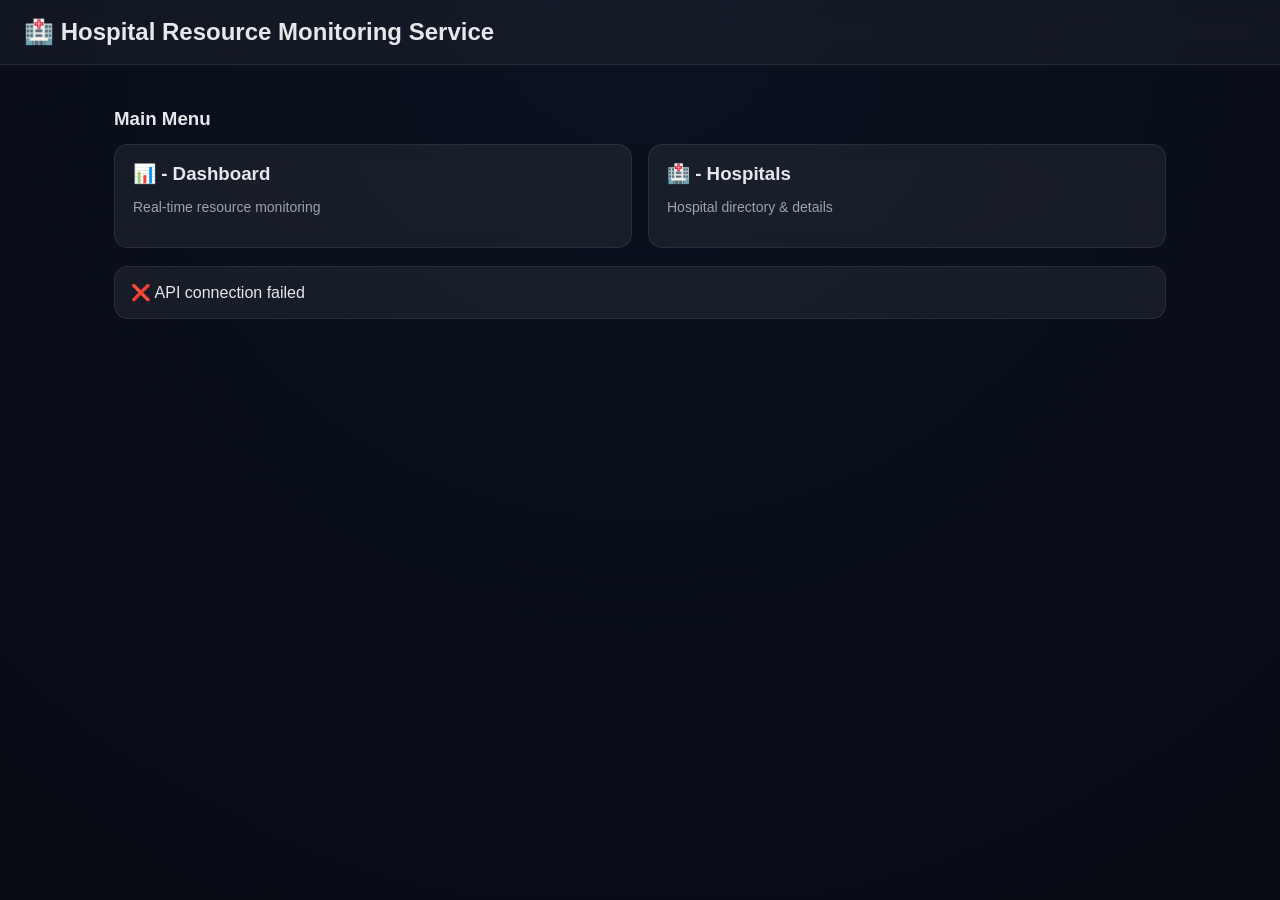
<file: web/index.html>
<!DOCTYPE html>
<html>

<head>
    <meta charset="UTF-8">
    <title>Hospital Resource System</title>

    <style>
        :root {
            --bg: #070b14;
            --card: rgba(255, 255, 255, 0.06);
            --stroke: rgba(255, 255, 255, 0.08);
            --text: #e5e7eb;
            --muted: #9ca3af;
            --blue: #3b82f6;
        }

        * {
            font-family: "Segoe UI", sans-serif;
            box-sizing: border-box;
        }

        body {
            margin: 0;
            background: radial-gradient(circle at top, #0b1220, #070b14);
            color: var(--text);
            min-height: 100vh;
        }

        /* HEADER */
        .header {
            padding: 18px 24px;
            background: rgba(255, 255, 255, 0.04);
            backdrop-filter: blur(14px);
            border-bottom: 1px solid var(--stroke);
        }

        .header h2 {
            margin: 0;
        }

        /* CONTAINER */
        .container {
            max-width: 1100px;
            margin: auto;
            padding: 24px;
        }

        h3 {
            margin-bottom: 14px;
        }

        /* GRID */
        .grid {
            display: grid;
            grid-template-columns: repeat(auto-fit, minmax(220px, 1fr));
            gap: 16px;
        }

        /* CARD */
        .card {
            background: var(--card);
            border: 1px solid var(--stroke);
            padding: 18px;
            border-radius: 14px;
            cursor: pointer;
            transition: 0.2s;
            backdrop-filter: blur(10px);
        }

        .card:hover {
            transform: translateY(-4px);
            border-color: rgba(59, 130, 246, 0.4);
            box-shadow: 0 10px 30px rgba(0, 0, 0, 0.3);
        }

        .card h3 {
            margin: 0 0 8px 0;
        }

        .card p {
            color: var(--muted);
            font-size: 14px;
        }

        /* QUICK */
        .quick {
            margin-top: 18px;
            padding: 16px;
            border-radius: 14px;
            background: var(--card);
            border: 1px solid var(--stroke);
        }
    </style>
</head>

<body>

    <div class="header">
        <h2>🏥 Hospital Resource Monitoring Service</h2>
    </div>

    <div class="container">

        <h3>Main Menu</h3>

        <div class="grid">

            <div class="card" onclick="go('dashboard.html')">
                <h3>📊 - Dashboard</h3>
                <p>Real-time resource monitoring</p>
            </div>

            <div class="card" onclick="go('hospitals.html')">
                <h3>🏥 - Hospitals</h3>
                <p>Hospital directory & details</p>
            </div>


        </div>

        <div class="quick" id="quick">
            <b>📌 System Status</b><br />
            Loading...
        </div>

    </div>

    <script>
        const BASE = "https://xvvwesom7h.execute-api.us-east-1.amazonaws.com";

        function go(page) {
            window.location.href = page;
        }

        async function loadQuick() {
            try {
                const res = await fetch(BASE + "/v1/hospitals");
                const json = await res.json();

                const hospitals = json.data || [];

                document.getElementById("quick").innerHTML = `
            <b>📌 System Status</b><br/><br/>
            🏥 Total Hospitals: ${hospitals.length}<br/>
            ⚡ System: Online
        `;
            } catch (err) {
                document.getElementById("quick").innerHTML =
                    "❌ API connection failed";
            }
        }

        loadQuick();
    </script>

</body>

</html>
</file>
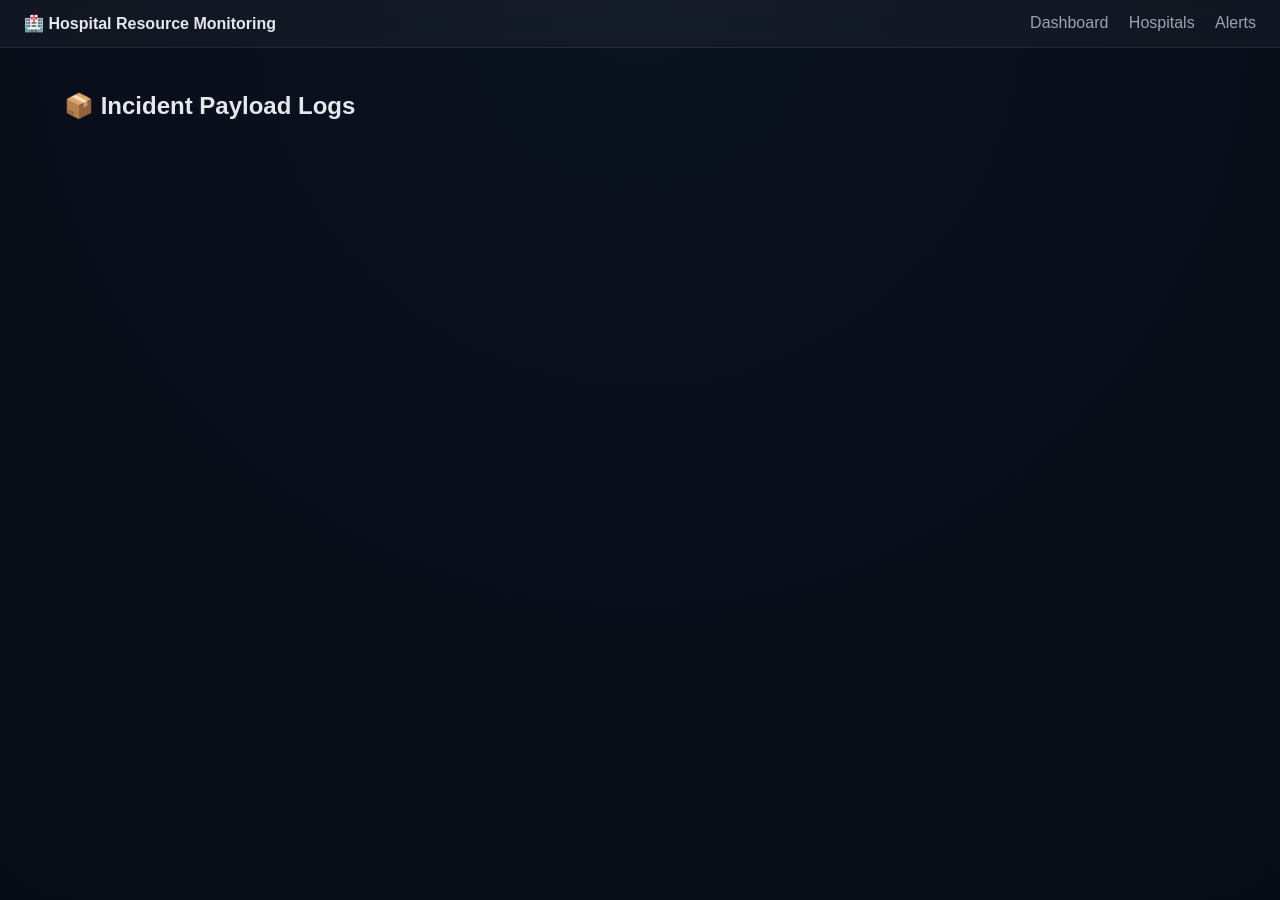
<file: web/alerts.html>
<!DOCTYPE html>
<html>

<head>
    <meta charset="UTF-8">
    <title>Hospital Resource Dashboard</title>

    <style>
        :root {
            --bg: #070b14;
            --card: rgba(255, 255, 255, 0.06);
            --stroke: rgba(255, 255, 255, 0.08);
            --text: #e5e7eb;
            --muted: #9ca3af;
            --blue: #3b82f6;
            --green: #22c55e;
            --yellow: #f59e0b;
            --red: #ef4444;
        }

        * {
            box-sizing: border-box;
            font-family: "Segoe UI", sans-serif;
        }

        body {
            margin: 0;
            background: radial-gradient(circle at top, #0b1220, #070b14);
            color: var(--text);
            min-height: 100vh;
        }

        /* NAV */
        .navbar {
            display: flex;
            justify-content: space-between;
            padding: 14px 24px;
            background: rgba(255, 255, 255, 0.04);
            backdrop-filter: blur(14px);
            border-bottom: 1px solid var(--stroke);
            position: sticky;
            top: 0;
        }

        .logo {
            font-weight: 700;
            cursor: pointer;
        }

        .menu span {
            margin-left: 16px;
            color: var(--muted);
            cursor: pointer;
            transition: 0.2s;
        }

        .menu span:hover {
            color: white;
        }

        /* CONTAINER */
        .container {
            max-width: 1200px;
            margin: auto;
            padding: 24px;
        }

        /* KPI */
        .kpis {
            display: grid;
            grid-template-columns: repeat(3, 1fr);
            gap: 14px;
            margin-bottom: 20px;
        }

        .card {
            background: var(--card);
            border: 1px solid var(--stroke);
            padding: 16px;
            border-radius: 14px;
            backdrop-filter: blur(10px);
            transition: 0.2s;
        }

        .card:hover {
            transform: translateY(-3px);
            border-color: rgba(59, 130, 246, 0.4);
        }

        .kpi-title {
            color: var(--muted);
            font-size: 13px;
        }

        .kpi-value {
            font-size: 26px;
            font-weight: 700;
            margin-top: 6px;
        }

        /* CONTROLS */
        .controls {
            display: flex;
            gap: 10px;
            margin-bottom: 16px;
            flex-wrap: wrap;
        }

        select,
        button {
            padding: 10px 14px;
            border-radius: 10px;
            border: 1px solid var(--stroke);
            background: rgba(121, 113, 113, 0.04);
            color: white;
            cursor: pointer;
            transition: 0.2s;
            appearance: none;
            -webkit-appearance: none;
            -moz-appearance: none;
        }

        option {
            background: #111827;
            color: white;
        }

        select:hover,
        button:hover {
            border-color: var(--blue);
        }

        button {
            background: linear-gradient(135deg, var(--blue), #1d4ed8);
            border: none;
        }

        /* TABLE */
        table {
            width: 100%;
            border-collapse: collapse;
            background: var(--card);
            border: 1px solid var(--stroke);
            border-radius: 14px;
            overflow: hidden;
        }

        th,
        td {
            padding: 14px;
            text-align: center;
        }

        th {
            color: var(--muted);
            font-size: 13px;
            background: rgba(255, 255, 255, 0.03);
        }

        tr {
            transition: 0.2s;
            border-bottom: 1px solid var(--stroke);
        }

        tr:hover {
            background: rgba(59, 130, 246, 0.08);
            transform: scale(1.002);
        }

        /* STATUS */
        .CRITICAL {
            color: var(--red);
            font-weight: 600;
        }

        .WARNING {
            color: var(--yellow);
            font-weight: 600;
        }

        .NORMAL {
            color: var(--green);
            font-weight: 600;
        }

        /* INSIGHT */
        .insight {
            margin-top: 16px;
            padding: 16px;
            border-radius: 14px;
            background: var(--card);
            border: 1px solid var(--stroke);
        }
    </style>
</head>

<body>

    <div class="navbar">
        <div class="logo" onclick="go('index.html')">🏥 Hospital Resource Monitoring</div>
        <div class="menu">
            <span onclick="go('dashboard.html')">Dashboard</span>
            <span onclick="go('hospitals.html')">Hospitals</span>
            <span onclick="go('alerts.html')">Alerts</span>
        </div>
    </div>

    <div class="container">
        <h2>📦 Incident Payload Logs</h2>

        <div id="list"></div>
    </div>

    <script>

        const BASE = "https://xvvwesom7h.execute-api.us-east-1.amazonaws.com";

        async function load() {
            const res = await fetch(BASE + "/v1/incidents");
            const json = await res.json();

            const data = json.data || [];

            document.getElementById("list").innerHTML =
                data.map(i => `
            <h3>🧾 ${i.incidentId}</h3>
            <pre>${JSON.stringify(i, null, 2)}</pre>
        `).join("");
        }

        load();

        function go(page) {
            window.location.href = page;
        }
    </script>


</body>

</html>
</file>
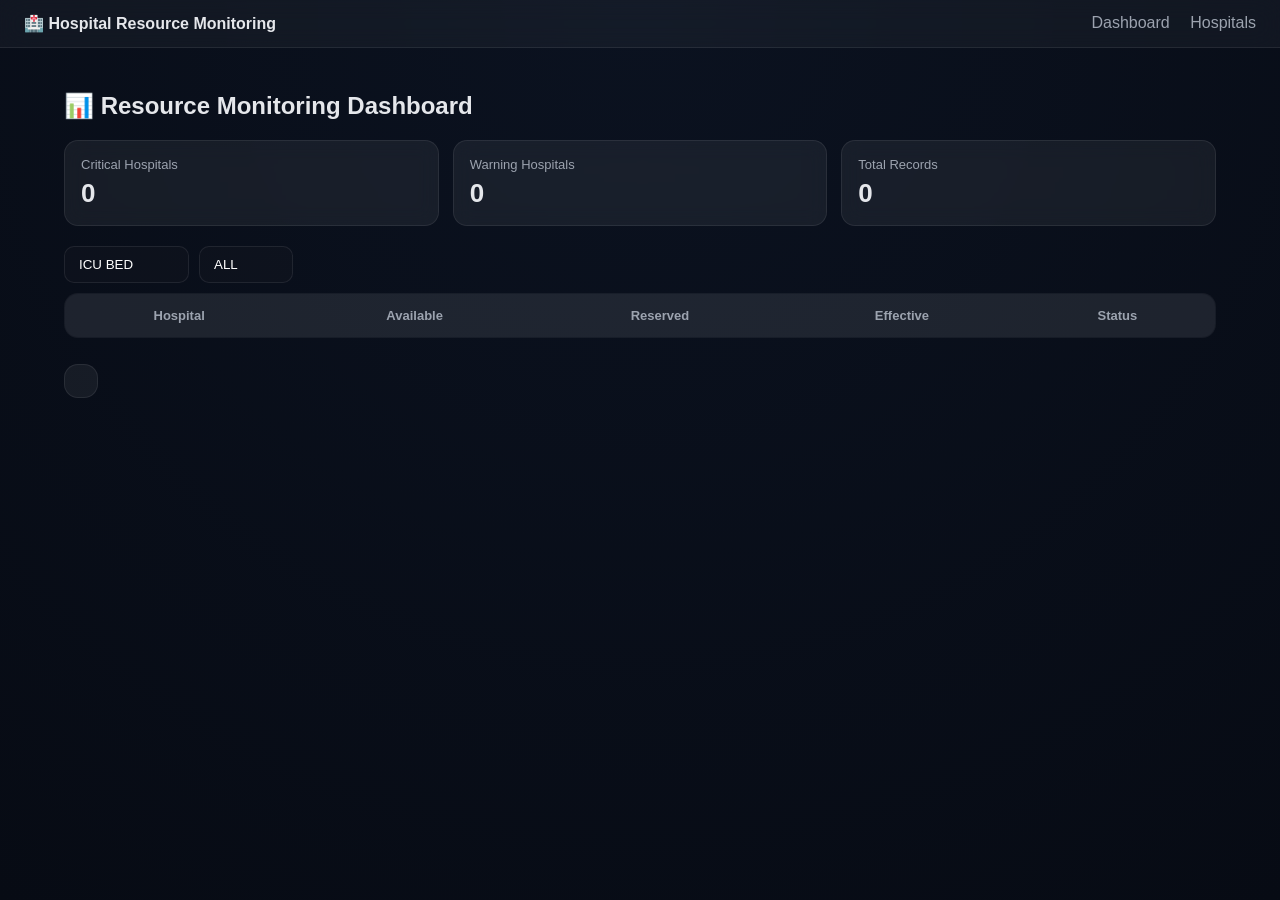
<file: web/dashboard.html>
<!DOCTYPE html>
<html>

<head>
    <meta charset="UTF-8">
    <title>Hospital Resource Dashboard</title>

    <style>
        :root {
            --bg: #070b14;
            --card: rgba(255, 255, 255, 0.06);
            --stroke: rgba(255, 255, 255, 0.08);
            --text: #e5e7eb;
            --muted: #9ca3af;
            --blue: #3b82f6;
            --green: #22c55e;
            --yellow: #f59e0b;
            --red: #ef4444;
        }

        * {
            box-sizing: border-box;
            font-family: "Segoe UI", sans-serif;
        }

        body {
            margin: 0;
            background: radial-gradient(circle at top, #0b1220, #070b14);
            color: var(--text);
            min-height: 100vh;
        }

        /* NAV */
        .navbar {
            display: flex;
            justify-content: space-between;
            padding: 14px 24px;
            background: rgba(255, 255, 255, 0.04);
            backdrop-filter: blur(14px);
            border-bottom: 1px solid var(--stroke);
            position: sticky;
            top: 0;
        }

        .logo {
            font-weight: 700;
            cursor: pointer;
        }

        .menu span {
            margin-left: 16px;
            color: var(--muted);
            cursor: pointer;
            transition: 0.2s;
        }

        .menu span:hover {
            color: white;
        }

        /* CONTAINER */
        .container {
            max-width: 1200px;
            margin: auto;
            padding: 24px;
        }

        /* KPI */
        .kpis {
            display: grid;
            grid-template-columns: repeat(3, 1fr);
            gap: 14px;
            margin-bottom: 20px;
        }

        .card {
            background: var(--card);
            border: 1px solid var(--stroke);
            padding: 16px;
            border-radius: 14px;
            backdrop-filter: blur(10px);
            transition: 0.2s;
        }

        .card:hover {
            transform: translateY(-3px);
            border-color: rgba(59, 130, 246, 0.4);
        }

        .kpi-title {
            color: var(--muted);
            font-size: 13px;
        }

        .kpi-value {
            font-size: 26px;
            font-weight: 700;
            margin-top: 6px;
        }

        /* CONTROLS */
        .controls {
            display: flex;
            gap: 10px;
            margin-bottom: 16px;
            flex-wrap: wrap;
        }

        select,
        button {
            padding: 10px 14px;
            border-radius: 10px;
            border: 1px solid var(--stroke);
            background: rgba(121, 113, 113, 0.04);
            color: white;
            cursor: pointer;
            transition: 0.2s;
            appearance: none;
            -webkit-appearance: none;
            -moz-appearance: none;
        }

        option {
            background: #111827;
            color: white;
        }

        select:hover,
        button:hover {
            border-color: var(--blue);
        }

        button {
            background: linear-gradient(135deg, var(--blue), #1d4ed8);
            border: none;
        }

        /* TABLE */
        table {
            width: 100%;
            border-collapse: collapse;
            background: var(--card);
            border: 1px solid var(--stroke);
            border-radius: 14px;
            overflow: hidden;
        }

        th,
        td {
            padding: 14px;
            text-align: center;
        }

        th {
            color: var(--muted);
            font-size: 13px;
            background: rgba(255, 255, 255, 0.03);
        }

        tr {
            transition: 0.2s;
            border-bottom: 1px solid var(--stroke);
        }

        tr:hover {
            background: rgba(59, 130, 246, 0.08);
            transform: scale(1.002);
        }

        /* STATUS */
        .CRITICAL {
            color: var(--red);
            font-weight: 600;
        }

        .WARNING {
            color: var(--yellow);
            font-weight: 600;
        }

        .NORMAL {
            color: var(--green);
            font-weight: 600;
        }

        /* INSIGHT */
        .insight {
            margin-top: 16px;
            padding: 16px;
            border-radius: 14px;
            background: var(--card);
            border: 1px solid var(--stroke);
        }
    </style>
</head>

<body>

    <div class="navbar">
        <div class="logo" onclick="go('index.html')">🏥 Hospital Resource Monitoring</div>
        <div class="menu">
            <span onclick="go('dashboard.html')">Dashboard</span>
            <span onclick="go('hospitals.html')">Hospitals</span>
        </div>
    </div>

    <div class="container">

        <h2>📊 Resource Monitoring Dashboard</h2>

        <!-- KPI -->
        <div class="kpis">
            <div class="card">
                <div class="kpi-title">Critical Hospitals</div>
                <div class="kpi-value" id="kpiCritical">0</div>
            </div>

            <div class="card">
                <div class="kpi-title">Warning Hospitals</div>
                <div class="kpi-value" id="kpiWarning">0</div>
            </div>

            <div class="card">
                <div class="kpi-title">Total Records</div>
                <div class="kpi-value" id="kpiTotal">0</div>
            </div>
        </div>

        <!-- Controls -->
        <div class="controls">
            <select id="resource">
                <option value="ICU_BED">ICU BED</option>
                <option value="GENERAL_BED">GENERAL BED</option>
                <option value="BLOOD_A">BLOOD A</option>
                <option value="BLOOD_B">BLOOD B</option>
                <option value="BLOOD_AB">BLOOD AB</option>
                <option value="BLOOD_O">BLOOD O</option>
                <option value="VENTILATOR">VENTILATOR</option>
            </select>

            <select id="status">
                <option value="">ALL</option>
                <option value="NORMAL">NORMAL</option>
                <option value="WARNING">WARNING</option>
                <option value="CRITICAL">CRITICAL</option>
            </select>

            <table>
                <thead>
                    <tr>
                        <th>Hospital</th>
                        <th>Available</th>
                        <th>Reserved</th>
                        <th>Effective</th>
                        <th>Status</th>
                    </tr>
                </thead>
                <tbody id="table"></tbody>
            </table>

            <div class="insight" id="insight"></div>

        </div>

        <script>
            const BASE = "https://xvvwesom7h.execute-api.us-east-1.amazonaws.com";

            let auto = false;
            let timer = null;

            async function load() {
                const r = document.getElementById("resource").value;
                const s = document.getElementById("status").value;

                let url = `${BASE}/v1/resources/${r}/hospitals`;
                if (s) url += "?status=" + s;

                const res = await fetch(url);
                const json = await res.json();

                const data = json.data?.hospitals || [];

                render(data);
            }

            function render(data) {
                document.getElementById("table").innerHTML = data.map(h => `
        <tr>
            <td>${h.hospitalId}</td>
            <td>${h.availableQuantity}</td>
            <td>${h.reservedQuantity}</td>
            <td>${h.effectiveAvailable}</td>
            <td class="${h.resourceStatus}">
                ${icon(h.resourceStatus)} ${h.resourceStatus}
            </td>
        </tr>
    `).join("");

                const c = data.filter(x => x.resourceStatus === "CRITICAL").length;
                const w = data.filter(x => x.resourceStatus === "WARNING").length;

                document.getElementById("kpiCritical").innerText = c;
                document.getElementById("kpiWarning").innerText = w;
                document.getElementById("kpiTotal").innerText = data.length;

                document.getElementById("insight").innerHTML =
                    `System Status: monitoring ${data.length} records`;
            }

            function icon(s) {
                if (s === "CRITICAL") return "🔴";
                if (s === "WARNING") return "🟡";
                return "🟢";
            }

            function toggleRefresh() {
                auto = !auto;
                if (auto) {
                    timer = setInterval(load, 5000);
                } else {
                    clearInterval(timer);
                }
            }

            document.getElementById("resource").onchange = load;
            document.getElementById("status").onchange = load;

            function go(p) { window.location.href = p; }

            load();
        </script>

</body>

</html>
</file>
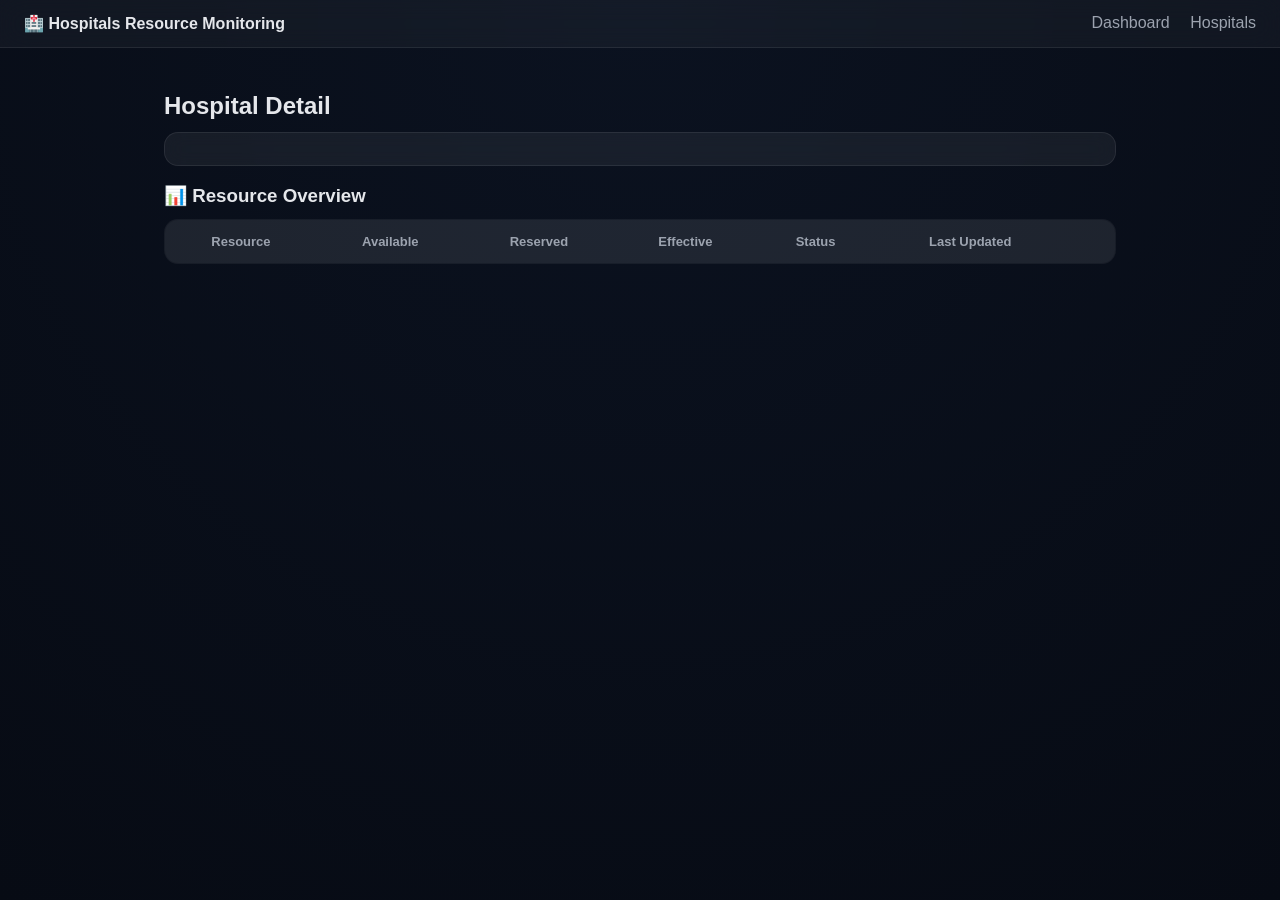
<file: web/detail.html>
<!DOCTYPE html>
<html>

<head>
    <meta charset="UTF-8">
    <title>Hospital Detail</title>

    <style>
        :root {
            --bg: #070b14;
            --card: rgba(255, 255, 255, 0.06);
            --stroke: rgba(255, 255, 255, 0.08);
            --text: #e5e7eb;
            --muted: #9ca3af;
            --blue: #3b82f6;
            --green: #22c55e;
            --yellow: #f59e0b;
            --red: #ef4444;
        }

        * {
            font-family: "Segoe UI", sans-serif;
            box-sizing: border-box;
        }

        body {
            margin: 0;
            background: radial-gradient(circle at top, #0b1220, #070b14);
            color: var(--text);
            min-height: 100vh;
        }

        /* NAV */
        .navbar {
            display: flex;
            justify-content: space-between;
            padding: 14px 24px;
            background: rgba(255, 255, 255, 0.04);
            backdrop-filter: blur(14px);
            border-bottom: 1px solid var(--stroke);
            position: sticky;
            top: 0;
        }

        .logo {
            font-weight: 700;
            cursor: pointer;
        }

        .menu span {
            margin-left: 16px;
            color: var(--muted);
            cursor: pointer;
            transition: 0.2s;
        }

        .menu span:hover {
            color: white;
        }

        /* CONTAINER */
        .container {
            max-width: 1000px;
            margin: auto;
            padding: 24px;
        }

        h2,
        h3 {
            margin-bottom: 12px;
        }

        /* CARD */
        .card {
            background: var(--card);
            border: 1px solid var(--stroke);
            border-radius: 14px;
            padding: 16px;
            margin-bottom: 16px;
            backdrop-filter: blur(10px);
        }

        /* INFO CARD (HEADER STYLE) */
        #info {
            line-height: 1.8;
        }

        /* TABLE */
        table {
            width: 100%;
            border-collapse: collapse;
            background: var(--card);
            border: 1px solid var(--stroke);
            border-radius: 14px;
            overflow: hidden;
        }

        th {
            text-align: center;
            padding: 14px;
            color: var(--muted);
            font-size: 13px;
            background: rgba(255, 255, 255, 0.03);
        }

        td {
            padding: 14px;
            text-align: center;
        }

        tr {
            border-bottom: 1px solid var(--stroke);
            transition: 0.2s;
        }

        tr:hover {
            background: rgba(59, 130, 246, 0.08);
        }

        /* STATUS */
        .CRITICAL {
            color: var(--red);
            font-weight: 600;
        }

        .WARNING {
            color: var(--yellow);
            font-weight: 600;
        }

        .NORMAL {
            color: var(--green);
            font-weight: 600;
        }

        /* SUMMARY GRID */
        #summary {
            display: flex;
            gap: 12px;
            flex-wrap: wrap;
        }

        /* ACTIONS */
        .actions {
            display: flex;
            gap: 10px;
            margin-top: 20px;
        }

        td button {
            padding: 6px 10px;
            font-size: 12px;
            border-radius: 8px;
        }

        button {
            padding: 10px 14px;
            border-radius: 10px;
            border: 1px solid var(--stroke);
            background: rgba(255, 255, 255, 0.04);
            color: white;
            cursor: pointer;
            transition: 0.2s;
        }

        button:hover {
            border-color: var(--blue);
            background: rgba(59, 130, 246, 0.15);
        }
    </style>
</head>

<body>

    <div class="navbar">
        <div class="logo" onclick="go('index.html')">🏥 Hospitals Resource Monitoring</div>

        <div class="menu">
            <span onclick="go('dashboard.html')">Dashboard</span>
            <span onclick="go('hospitals.html')">Hospitals</span>
        </div>
    </div>

    <div class="container">

        <h2>Hospital Detail</h2>

        <div id="info" class="card"></div>

        <h3>📊 Resource Overview</h3>

        <table>
            <thead>
                <tr>
                    <th>Resource</th>
                    <th>Available</th>
                    <th>Reserved</th>
                    <th>Effective</th>
                    <th>Status</th>
                    <th>Last Updated</th>
                    <th> </th>
                </tr>
            </thead>
            <tbody id="table"></tbody>
        </table>


    </div>

    <script>
        const BASE = "https://xvvwesom7h.execute-api.us-east-1.amazonaws.com";

        /* GET ID */
        const hash = window.location.hash;
        const hospitalId = hash.split("=")[1];

        console.log("ID:", hospitalId);

        /* LOAD */
        async function load() {
            if (!hospitalId) {
                alert("❌ Missing hospitalId in URL");
                return;
            }

            const res1 = await fetch(BASE + "/v1/hospitals/" + hospitalId);
            const json1 = await res1.json();
            const h = json1.data;

            const res2 = await fetch(BASE + "/v1/hospitals/" + hospitalId + "/resources");
            const json2 = await res2.json();
            const resources = json2.data?.resources || [];

            renderInfo(h);
            renderTable(resources);
            renderSummary(resources);
        }

        /* INFO */
        function renderInfo(h) {
            document.getElementById("info").innerHTML = `
        <b>Hospital:</b> ${h.hospitalId}<br/>
        <b>Name:</b> ${h.hospitalName}<br/>
        📍 ${formatLocation(h.address)}<br/>
        📞 ${h.contactNumber || "-"}
    `;
        }

        /* TABLE */
        function renderTable(data) {
            document.getElementById("table").innerHTML = data.map(r => `
                <tr>
                    <td>${r.resourceType}</td>
                    <td>${r.availableQuantity}</td>
                    <td>${r.reservedQuantity}</td>
                    <td>${r.effectiveAvailable}</td>
                    <td class="${r.resourceStatus}">
                        ${icon(r.resourceStatus)} ${r.resourceStatus}
                    </td>
                    <td>${formatDate(r.lastUpdatedTime)}</td>

                    <td>
                        <button onclick="updateResource('${r.resourceType}')">
                            ⚙️
                        </button>
                    </td>
                </tr>
            `).join("");
        }

        /* SUMMARY (KPI STYLE) */
        function renderSummary(data) {
            const critical = data.filter(x => x.resourceStatus === "CRITICAL").length;
            const normal = data.filter(x => x.resourceStatus === "NORMAL").length;
            const warning = data.filter(x => x.resourceStatus === "WARNING").length;
        }

        /* HELPERS */
        function icon(s) {
            if (s === "CRITICAL") return "🔴";
            if (s === "WARNING") return "🟡";
            return "🟢";
        }

        function formatLocation(address) {
            if (!address) return "-";
            const parts = address.split(",");
            return parts[parts.length - 2]?.trim() || address;
        }

        function formatDate(date) {
            if (!date) return "-";
            return new Date(date).toLocaleString();
        }

        /* ACTION */
        function updateResource(resourceType) {
            window.location.href = `/update.html#id=${hospitalId}&resource=${resourceType}`;
        }

        function alertPage() {
            alert("ไปหน้า alerts (future feature)");
        }

        /* INIT */
        load();

        function go(page) {
            window.location.href = page;
        }
    </script>

</body>

</html>
</file>
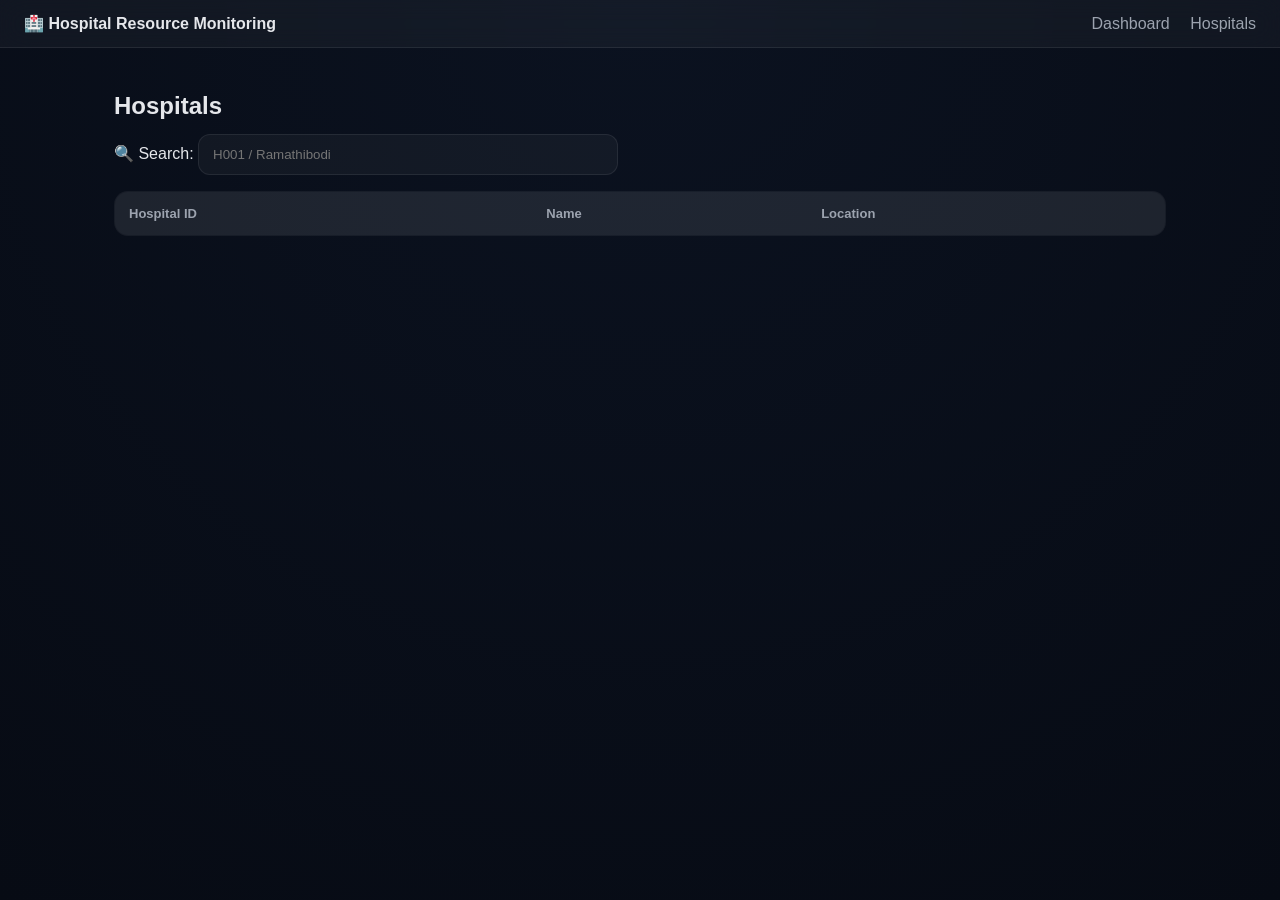
<file: web/hospitals.html>
<!DOCTYPE html>
<html>

<head>
    <meta charset="UTF-8">
    <title>Hospitals</title>

    <style>
        :root {
            --bg: #070b14;
            --card: rgba(255, 255, 255, 0.06);
            --stroke: rgba(255, 255, 255, 0.08);
            --text: #e5e7eb;
            --muted: #9ca3af;
            --blue: #3b82f6;
        }

        * {
            font-family: "Segoe UI", sans-serif;
            box-sizing: border-box;
        }

        body {
            margin: 0;
            background: radial-gradient(circle at top, #0b1220, #070b14);
            color: var(--text);
            min-height: 100vh;
        }

        /* NAV */
        .navbar {
            display: flex;
            justify-content: space-between;
            align-items: center;
            padding: 14px 24px;
            background: rgba(255, 255, 255, 0.04);
            backdrop-filter: blur(14px);
            border-bottom: 1px solid var(--stroke);
            position: sticky;
            top: 0;
        }

        .logo {
            font-weight: 700;
            cursor: pointer;
        }

        .menu span {
            margin-left: 16px;
            color: var(--muted);
            cursor: pointer;
            transition: 0.2s;
        }

        .menu span:hover {
            color: white;
        }

        /* CONTAINER */
        .container {
            max-width: 1100px;
            margin: auto;
            padding: 24px;
        }

        h2 {
            margin-bottom: 14px;
        }

        /* SEARCH */
        input {
            width: 100%;
            max-width: 420px;
            padding: 12px 14px;
            border-radius: 12px;
            border: 1px solid var(--stroke);
            background: rgba(255, 255, 255, 0.04);
            color: white;
            outline: none;
            margin-bottom: 16px;
            transition: 0.2s;
        }

        input:focus {
            border-color: var(--blue);
            box-shadow: 0 0 0 3px rgba(59, 130, 246, 0.15);
        }

        /* TABLE */
        table {
            width: 100%;
            border-collapse: collapse;
            background: var(--card);
            border: 1px solid var(--stroke);
            border-radius: 14px;
            overflow: hidden;
        }

        /* HEADER */
        th {
            text-align: left;
            padding: 14px;
            color: var(--muted);
            font-size: 13px;
            background: rgba(255, 255, 255, 0.03);
        }

        /* ROW */
        td {
            padding: 14px;
        }

        tr {
            transition: 0.2s;
            border-bottom: 1px solid var(--stroke);
        }

        tr:hover {
            background: rgba(59, 130, 246, 0.08);
            cursor: pointer;
        }

        /* last row */
        tr:last-child {
            border-bottom: none;
        }
    </style>
</head>

<body>

    <div class="navbar">
        <div class="logo" onclick="go('index.html')">🏥 Hospital Resource Monitoring</div>

        <div class="menu">
            <span onclick="go('dashboard.html')">Dashboard</span>
            <span onclick="go('hospitals.html')">Hospitals</span>
        </div>
    </div>

    <div class="container">

        <h2>Hospitals</h2>

        🔍 Search:
        <input id="search" placeholder="H001 / Ramathibodi" onkeyup="filter()" />

        <table>
            <thead>
                <tr>
                    <th>Hospital ID</th>
                    <th>Name</th>
                    <th>Location</th>
                </tr>
            </thead>
            <tbody id="table"></tbody>
        </table>

    </div>

    <script>
        const BASE = "https://xvvwesom7h.execute-api.us-east-1.amazonaws.com";

        let allData = [];

        /* LOAD */
        async function load() {
            try {
                const res = await fetch(BASE + "/v1/hospitals");
                const json = await res.json();

                allData = json.data || [];
                render(allData);

            } catch (err) {
                console.error(err);
            }
        }

        /* RENDER (ไม่แตะ logic click) */
        function render(data) {
            const tbody = document.getElementById("table");
            tbody.innerHTML = "";

            data.forEach(h => {
                const tr = document.createElement("tr");

                tr.innerHTML = `
            <td>${h.hospitalId}</td>
            <td>${h.hospitalName}</td>
            <td>${formatLocation(h.address)}</td>
        `;

                /* ❗ ไม่แก้ logic เดิม (ตามที่ขอ) */
                tr.addEventListener("click", () => {
                    window.location.href = "/detail.html#id=" + h.hospitalId;
                });

                tbody.appendChild(tr);
            });
        }

        /* FILTER */
        function filter() {
            const keyword = document.getElementById("search").value.toLowerCase();

            const filtered = allData.filter(h =>
                h.hospitalId.toLowerCase().includes(keyword) ||
                h.hospitalName.toLowerCase().includes(keyword)
            );

            render(filtered);
        }

        /* FORMAT */
        function formatLocation(address) {
            if (!address) return "-";

            const parts = address.split(",");
            return parts[parts.length - 2]?.trim() || address;
        }

        /* INIT */
        load();

        function go(page) {
            window.location.href = page;
        }
    </script>

</body>

</html>
</file>
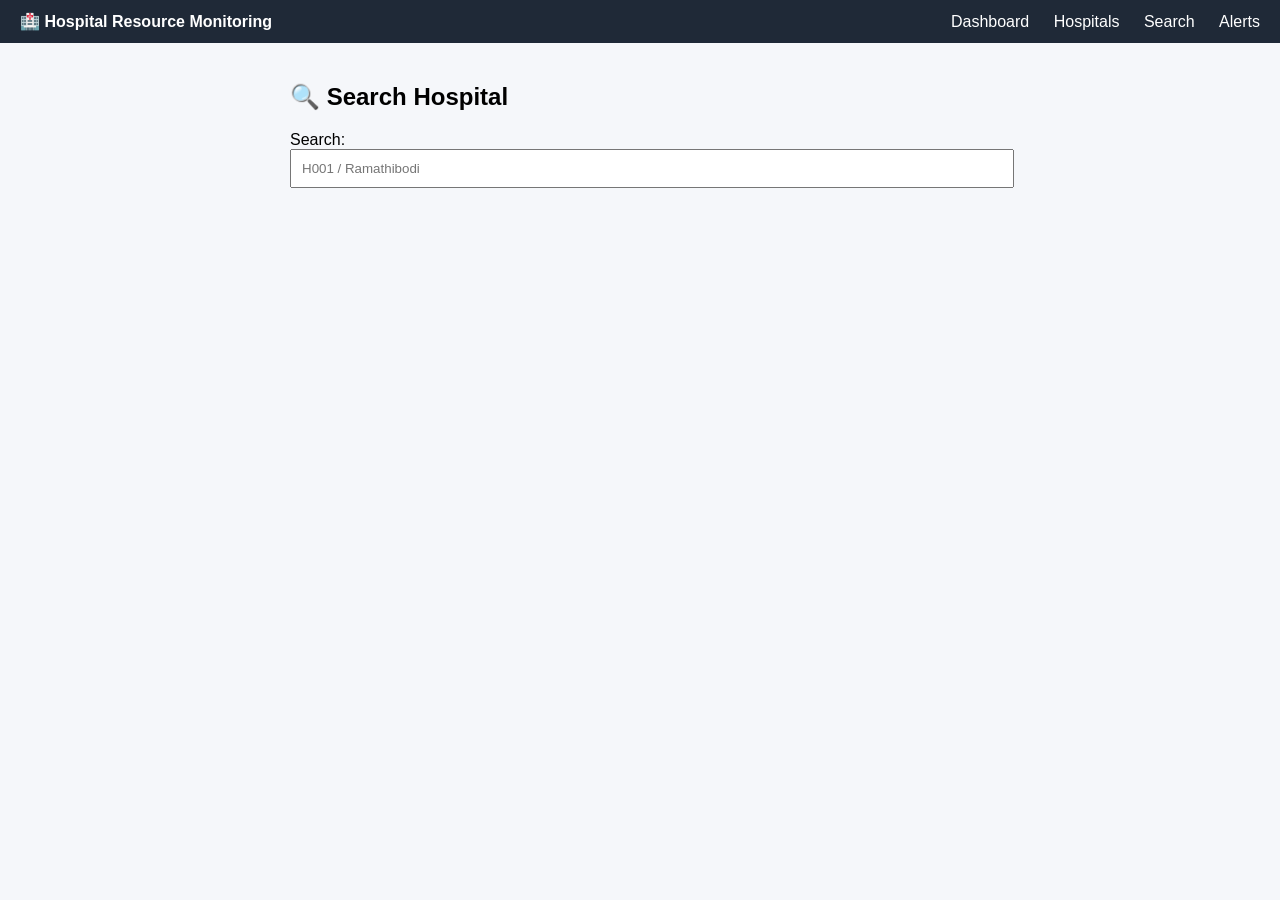
<file: web/search.html>
<!DOCTYPE html>
<html>

<head>
    <meta charset="UTF-8">
    <title>Search Hospital</title>

    <style>
        body {
            font-family: Arial;
            background: #f5f7fa;
            margin: 0;
        }

        .container {
            padding: 20px;
            max-width: 700px;
            margin: auto;
        }

        input {
            padding: 10px;
            width: 100%;
            margin-bottom: 15px;
        }

        /* Card */
        .card {
            background: white;
            padding: 15px;
            border-radius: 8px;
            box-shadow: 0 2px 5px rgba(0, 0, 0, 0.1);
        }

        /* Status */
        .CRITICAL {
            color: red;
        }

        .WARNING {
            color: orange;
        }

        .NORMAL {
            color: green;
        }

        button {
            margin-top: 15px;
            padding: 10px;
            cursor: pointer;
        }

        .navbar {
            display: flex;
            justify-content: space-between;
            align-items: center;
            background: #1f2937;
            color: white;
            padding: 12px 20px;
        }

        .logo {
            font-weight: bold;
            cursor: pointer;
        }

        .menu span {
            margin-left: 20px;
            cursor: pointer;
            transition: 0.2s;
        }

        .menu span:hover {
            color: #60a5fa;
        }
    </style>
</head>

<body>
    <div class="navbar">
        <div class="logo" onclick="go('index.html')">🏥 Hospital Resource Monitoring</div>

        <div class="menu">
            <span onclick="go('dashboard.html')">Dashboard</span>
            <span onclick="go('hospitals.html')">Hospitals</span>
            <span onclick="go('search.html')">Search</span>
            <span onclick="go('alerts.html')">Alerts</span>
        </div>
    </div>
    <div class="container">

        <h2>🔍 Search Hospital</h2>

        Search:
        <input id="search" placeholder="H001 / Ramathibodi" onkeyup="handleSearch()" />

        <div id="result"></div>

    </div>

    <script>
        const BASE = "https://xvvwesom7h.execute-api.us-east-1.amazonaws.com";

        /* =========================
           SEARCH HANDLER
        ========================= */
        let timeout = null;

        function handleSearch() {
            clearTimeout(timeout);
            timeout = setTimeout(search, 500); // debounce
        }

        /* =========================
           SEARCH
        ========================= */
        async function search() {
            const keyword = document.getElementById("search").value.toLowerCase();

            if (!keyword) {
                document.getElementById("result").innerHTML = "";
                return;
            }

            try {
                // 1. get hospitals
                const res = await fetch(BASE + "/v1/hospitals");
                const json = await res.json();
                const list = json.data || [];

                // 2. find match
                const h = list.find(x =>
                    x.hospitalId.toLowerCase().includes(keyword) ||
                    x.hospitalName.toLowerCase().includes(keyword)
                );

                if (!h) {
                    document.getElementById("result").innerHTML = "❌ Not found";
                    return;
                }

                // 3. get resources
                const res2 = await fetch(BASE + "/v1/hospitals/" + h.hospitalId + "/resources");
                const json2 = await res2.json();
                const resources = json2.data?.resources || [];

                render(h, resources);

            } catch (err) {
                console.error(err);
            }
        }

        /* =========================
           RENDER
        ========================= */
        function render(h, resources) {

            let html = `
    <div class="card">

    <h3>🎯 Result:</h3>

    <b>Hospital:</b> ${h.hospitalId}<br/>
    <b>Name:</b> ${h.hospitalName}<br/>
    <b>Location:</b> ${formatLocation(h.address)}<br/>
    <b>Phone:</b> ${h.contactNumber || "-"}<br/><br/>

    <b>📊 Resources:</b><br/>
  `;

            resources.forEach(r => {
                html += `
      - ${r.resourceType} →
      <span class="${r.resourceStatus}">
        ${icon(r.resourceStatus)} ${r.resourceStatus}
      </span>
      (${r.availableQuantity})<br/>
    `;
            });

            html += `
    <br/>


    </div>
  `;

            document.getElementById("result").innerHTML = html;
        }

        /* =========================
           HELPERS
        ========================= */
        function icon(status) {
            if (status === "CRITICAL") return "🔴";
            if (status === "WARNING") return "🟡";
            return "🟢";
        }

        function formatLocation(address) {
            if (!address) return "-";
            const parts = address.split(",");
            return parts[parts.length - 2]?.trim() || address;
        }

        function go(id) {
            window.location.href = "detail.html?id=" + id;
        }
        function go(page) {
            window.location.href = page;
        } 
    </script>

</body>

</html>
</file>
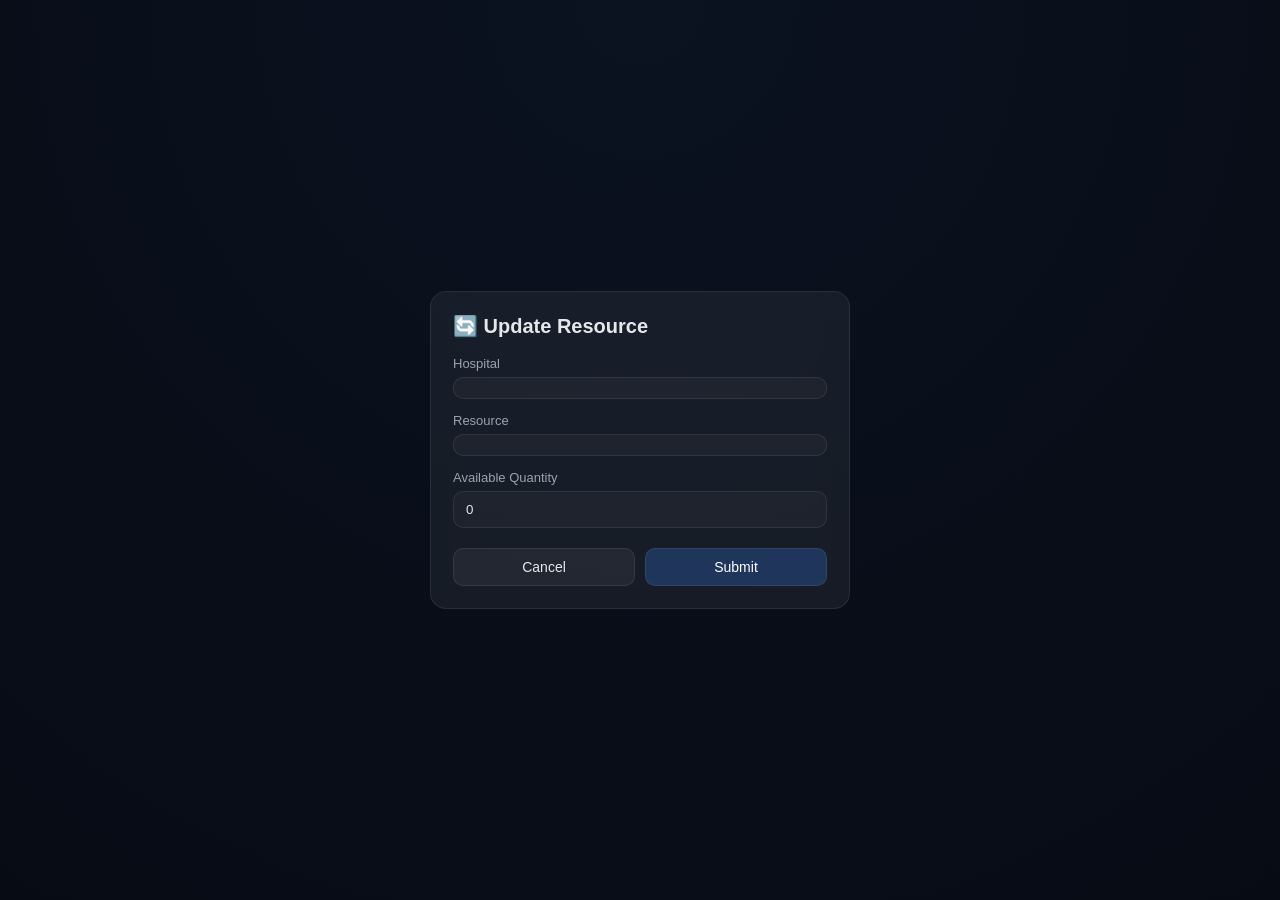
<file: web/update.html>
<!DOCTYPE html>
<html>

<head>
    <meta charset="UTF-8">
    <title>Update Resource</title>

    <style>
        :root {
            --bg: #070b14;
            --card: rgba(255, 255, 255, 0.06);
            --stroke: rgba(255, 255, 255, 0.08);
            --text: #e5e7eb;
            --muted: #9ca3af;
            --blue: #3b82f6;
            --green: #22c55e;
            --red: #ef4444;
        }

        * {
            font-family: "Segoe UI", sans-serif;
            box-sizing: border-box;
        }

        body {
            margin: 0;
            background: radial-gradient(circle at top, #0b1220, #070b14);
            color: var(--text);
        }

        /* CENTER */
        .wrapper {
            display: flex;
            justify-content: center;
            align-items: center;
            height: 100vh;
        }

        /* CARD */
        .card {
            width: 420px;
            padding: 22px;
            border-radius: 16px;
            background: var(--card);
            border: 1px solid var(--stroke);
            backdrop-filter: blur(12px);
        }

        /* TITLE */
        .title {
            font-size: 20px;
            font-weight: 600;
            margin-bottom: 18px;
        }

        /* LABEL */
        label {
            display: block;
            margin-top: 14px;
            margin-bottom: 6px;
            font-size: 13px;
            color: var(--muted);
        }

        /* DISPLAY FIELD */
        .display {
            padding: 10px 12px;
            border-radius: 10px;
            border: 1px solid var(--stroke);
            background: rgba(255, 255, 255, 0.03);
            color: var(--text);
        }

        /* INPUT */
        input {
            width: 100%;
            padding: 10px 12px;
            border-radius: 10px;
            border: 1px solid var(--stroke);
            background: rgba(255, 255, 255, 0.03);
            color: var(--text);
            outline: none;
            transition: 0.2s;
        }

        input:focus {
            border-color: var(--blue);
            box-shadow: 0 0 0 3px rgba(59, 130, 246, 0.15);
        }

        /* ACTIONS */
        .actions {
            display: flex;
            gap: 10px;
            margin-top: 20px;
        }

        /* BUTTON */
        button {
            flex: 1;
            padding: 10px;
            border-radius: 10px;
            border: 1px solid var(--stroke);
            cursor: pointer;
            transition: 0.2s;
            font-size: 14px;
        }

        .btn-cancel {
            background: rgba(255, 255, 255, 0.05);
            color: var(--text);
        }

        .btn-cancel:hover {
            border-color: var(--red);
        }

        .btn-submit {
            background: rgba(59, 130, 246, 0.25);
            color: white;
        }

        .btn-submit:hover {
            background: rgba(59, 130, 246, 0.4);
        }

        button:disabled {
            opacity: 0.5;
            cursor: not-allowed;
        }

        /* MESSAGE */
        .success {
            margin-top: 16px;
            padding: 10px;
            border-radius: 10px;
            background: rgba(34, 197, 94, 0.1);
            border: 1px solid rgba(34, 197, 94, 0.3);
            color: var(--green);
            display: none;
        }

        .error {
            background: rgba(239, 68, 68, 0.1);
            border: 1px solid rgba(239, 68, 68, 0.3);
            color: var(--red);
        }
    </style>
</head>

<body>

    <div class="wrapper">
        <div class="card">

            <div class="title">🔄 Update Resource</div>

            <label>Hospital</label>
            <div class="display" id="hid"></div>

            <label>Resource</label>
            <div class="display" id="resource"></div>

            <label>Available Quantity</label>
            <input id="qty" type="number" value="0" min="0" />

            <div class="actions">
                <button class="btn-cancel" onclick="goBack()">Cancel</button>
                <button id="submitBtn" class="btn-submit" onclick="submit()">Submit</button>
            </div>

            <div id="msg" class="success"></div>

        </div>
    </div>

    <script>
        const BASE = "https://xvvwesom7h.execute-api.us-east-1.amazonaws.com";

        /* PARSE URL */
        const params = new URLSearchParams(window.location.hash.replace("#", ""));

        const hospitalId = params.get("id");
        const resourceType = params.get("resource");

        /* SHOW */
        document.getElementById("hid").innerText = hospitalId;
        document.getElementById("resource").innerText = resourceType;

        /* SUBMIT */
        async function submit() {
            const btn = document.getElementById("submitBtn");
            const msg = document.getElementById("msg");

            const qty = document.getElementById("qty").value;

            btn.disabled = true;
            btn.innerText = "Updating...";

            msg.style.display = "none";

            try {
                const res = await fetch(
                    `${BASE}/v1/hospitals/${hospitalId}/resources/${resourceType}`,
                    {
                        method: "PUT",
                        headers: {
                            "Content-Type": "application/json"
                        },
                        body: JSON.stringify({
                            availableQuantity: Number(qty)
                        })
                    }
                );

                const json = await res.json();
                const status = json?.data?.resourceStatus || "-";

                msg.className = "success";
                msg.style.display = "block";
                msg.innerHTML = `✅ Updated successfully (${status})`;

            } catch (err) {
                msg.className = "success error";
                msg.style.display = "block";
                msg.innerHTML = "❌ Update failed";

            } finally {
                btn.disabled = false;
                btn.innerText = "Submit";
            }
        }

        /* BACK */
        function goBack() {
            window.location.href = "/detail.html#id=" + hospitalId;
        }
    </script>

</body>

</html>
</file>
